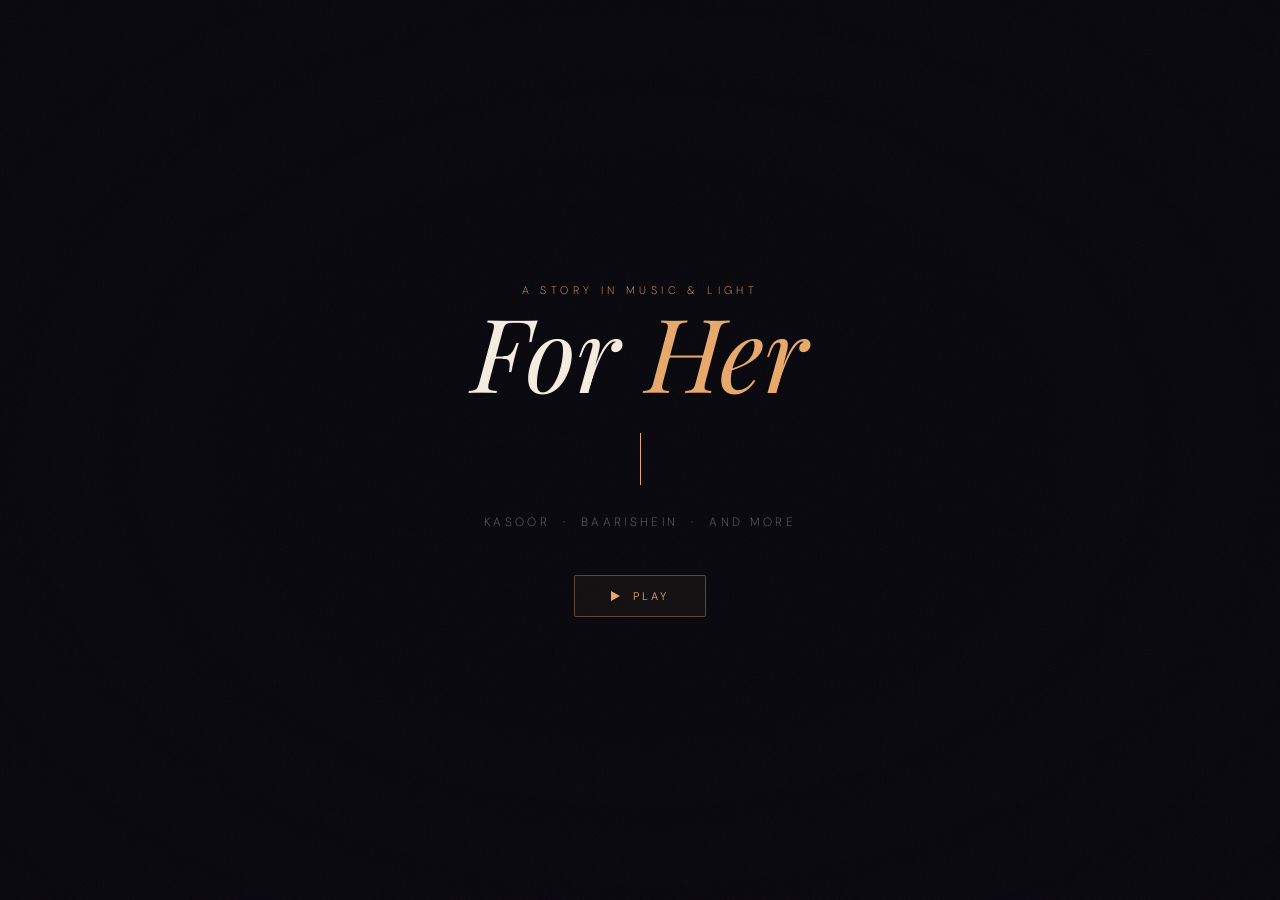
<file: index.html>
<!DOCTYPE html>
<html lang="en">
<head>
<meta charset="UTF-8"/>
<meta name="viewport" content="width=device-width, initial-scale=1.0"/>
<title>For Her — A Music Video</title>
<link rel="preconnect" href="https://fonts.googleapis.com"/>
<link rel="preconnect" href="https://fonts.gstatic.com" crossorigin/>
<link href="https://fonts.googleapis.com/css2?family=Playfair+Display:ital,wght@0,400;0,500;1,300;1,400&family=DM+Sans:wght@200;300;400&display=swap" rel="stylesheet"/>
<style>
*,*::before,*::after{box-sizing:border-box;margin:0;padding:0}
:root{
  --ink:#08070d;--warm:#f5ede0;--amber:#e8a96a;--rose:#d4898a;--blue:#7aafd4;
  --fh:'Playfair Display',serif;--fb:'DM Sans',sans-serif;
}
html,body{width:100%;height:100%;overflow:hidden;background:var(--ink);font-family:var(--fb);color:var(--warm);user-select:none;}

/* GRAIN */
#grain{position:fixed;inset:0;z-index:9999;pointer-events:none;opacity:.038;
  background-image:url("data:image/svg+xml,%3Csvg viewBox='0 0 200 200' xmlns='http://www.w3.org/2000/svg'%3E%3Cfilter id='n'%3E%3CfeTurbulence type='fractalNoise' baseFrequency='.85' numOctaves='4' stitchTiles='stitch'/%3E%3C/filter%3E%3Crect width='100%25' height='100%25' filter='url(%23n)'/%3E%3C/svg%3E");
  background-size:150px;animation:grn .4s steps(3) infinite;}
@keyframes grn{0%{transform:translate(0,0)}33%{transform:translate(-3%,2%)}66%{transform:translate(2%,-3%)}100%{transform:translate(-1%,1%)}}

/* VIGNETTE */
#vig{position:fixed;inset:0;z-index:9998;pointer-events:none;
  background:radial-gradient(ellipse at center,transparent 45%,rgba(8,7,13,.65) 100%);}

/* INTRO */
#intro{position:fixed;inset:0;z-index:5000;display:flex;flex-direction:column;align-items:center;justify-content:center;background:var(--ink);transition:opacity 2s ease,visibility 2s ease;}
#intro.gone{opacity:0;visibility:hidden;pointer-events:none;}
.i-pre{font-family:var(--fb);font-weight:200;font-size:clamp(9px,1.1vw,11px);letter-spacing:.4em;text-transform:uppercase;color:var(--amber);opacity:0;animation:riseIn 1s .4s forwards;}
.i-title{font-family:var(--fh);font-style:italic;font-weight:300;font-size:clamp(3.5rem,8vw,7rem);color:var(--warm);line-height:1.05;text-align:center;opacity:0;animation:riseIn 1.2s .9s forwards;}
.i-title em{color:var(--amber);}
.i-rule{width:1px;height:52px;background:var(--amber);opacity:0;margin:1.8rem 0;animation:fadeIn .8s 1.8s forwards;}
.i-sub{font-family:var(--fb);font-weight:200;font-size:clamp(10px,1.1vw,12px);letter-spacing:.28em;text-transform:uppercase;color:rgba(245,237,224,.45);opacity:0;animation:fadeIn .8s 2.1s forwards;margin-bottom:2.8rem;}
.pbtn{display:flex;align-items:center;gap:13px;padding:13px 36px;border:1px solid rgba(232,169,106,.35);background:rgba(232,169,106,.05);backdrop-filter:blur(8px);border-radius:2px;cursor:pointer;color:var(--amber);font-family:var(--fb);font-weight:300;font-size:11px;letter-spacing:.28em;text-transform:uppercase;opacity:0;animation:fadeIn .8s 2.6s forwards;transition:all .45s ease;}
.pbtn:hover{background:rgba(232,169,106,.12);border-color:rgba(232,169,106,.7);letter-spacing:.34em;}
.ptri{width:0;height:0;border-top:5px solid transparent;border-bottom:5px solid transparent;border-left:9px solid var(--amber);flex-shrink:0;}

/* PROGRESS */
#pw{position:fixed;top:0;left:0;right:0;z-index:4000;height:2px;background:rgba(245,237,224,.05);opacity:0;transition:opacity 1s .5s;}
#pw.on{opacity:1;}
#pb{height:100%;width:0%;background:linear-gradient(to right,var(--rose),var(--amber));box-shadow:0 0 10px rgba(232,169,106,.7);transition:width .25s linear;}

/* SONG LABEL */
#slbl{position:fixed;top:18px;left:50%;transform:translateX(-50%);z-index:4000;font-family:var(--fb);font-weight:200;font-size:10px;letter-spacing:.3em;text-transform:uppercase;color:rgba(232,169,106,.5);opacity:0;transition:opacity .6s;white-space:nowrap;}
#slbl.on{opacity:1;}

/* COUNTER */
#ctr{position:fixed;bottom:26px;right:28px;z-index:4000;font-family:var(--fb);font-weight:200;font-size:10px;letter-spacing:.2em;color:rgba(245,237,224,.22);opacity:0;transition:opacity 1s;}
#ctr.on{opacity:1;}

/* MUSIC BARS */
#mbars{position:fixed;bottom:26px;left:28px;z-index:4000;display:flex;align-items:flex-end;gap:3px;height:18px;opacity:0;transition:opacity .8s;}
#mbars.on{opacity:1;}
.mb{width:2px;border-radius:2px;background:rgba(232,169,106,.5);animation:mba 1s ease-in-out infinite alternate;}
.mb:nth-child(1){height:5px;animation-duration:.9s;animation-delay:0s}
.mb:nth-child(2){height:14px;animation-duration:1.1s;animation-delay:.15s}
.mb:nth-child(3){height:9px;animation-duration:.8s;animation-delay:.3s}
.mb:nth-child(4){height:16px;animation-duration:1.2s;animation-delay:.1s}
.mb:nth-child(5){height:7px;animation-duration:.95s;animation-delay:.25s}
@keyframes mba{from{transform:scaleY(.25)}to{transform:scaleY(1)}}

/* STAGE */
#stage{position:fixed;inset:0;z-index:1;}
.slide{position:absolute;inset:0;opacity:0;transition:opacity 1.5s cubic-bezier(.4,0,.2,1);will-change:opacity;}
.slide.active{opacity:1;}
.sbg{position:absolute;inset:-10%;background-size:cover;background-position:center;will-change:transform;}
.kb-zi{animation:kbZI 20s ease-out forwards;}
.kb-zo{animation:kbZO 20s ease-out forwards;}
.kb-pr{animation:kbPR 20s ease-out forwards;}
.kb-pl{animation:kbPL 20s ease-out forwards;}
.kb-du{animation:kbDU 20s ease-out forwards;}
@keyframes kbZI{from{transform:scale(1)}to{transform:scale(1.14)}}
@keyframes kbZO{from{transform:scale(1.14)}to{transform:scale(1)}}
@keyframes kbPR{from{transform:scale(1.08) translateX(-4%)}to{transform:scale(1.08) translateX(4%)}}
@keyframes kbPL{from{transform:scale(1.08) translateX(4%)}to{transform:scale(1.08) translateX(-4%)}}
@keyframes kbDU{from{transform:scale(1.06) translateY(-3%)}to{transform:scale(1.06) translateY(3%)}}
.sovl{position:absolute;inset:0;background:linear-gradient(160deg,rgba(8,7,13,.1) 0%,rgba(8,7,13,.04) 40%,rgba(8,7,13,.7) 100%);}
.stint{position:absolute;inset:0;mix-blend-mode:multiply;}

/* LYRIC SYSTEM */
.lw{position:absolute;z-index:10;max-width:min(740px,88vw);}
.pos-bl{bottom:12%;left:6%;text-align:left;}
.pos-bc{bottom:12%;left:50%;transform:translateX(-50%);text-align:center;}
.pos-br{bottom:12%;right:6%;text-align:right;}
.pos-ml{top:50%;left:6%;transform:translateY(-50%);text-align:left;}
.pos-mc{top:50%;left:50%;transform:translate(-50%,-50%);text-align:center;}
.pos-tl{top:15%;left:6%;text-align:left;}
.pos-tc{top:15%;left:50%;transform:translateX(-50%);text-align:center;}
.pos-tr{top:15%;right:6%;text-align:right;}

.ll{display:block;font-family:var(--fh);font-style:italic;font-weight:300;
  font-size:clamp(1.5rem,3.3vw,2.9rem);line-height:1.42;color:var(--warm);
  text-shadow:0 3px 40px rgba(0,0,0,.92),0 1px 8px rgba(0,0,0,.8);
  opacity:0;transform:translateY(18px);
  transition:opacity 1.1s ease,transform 1.1s ease;}
.ll.in{opacity:1;transform:translateY(0);}
.ll.out{opacity:0;transform:translateY(-10px);transition:opacity .8s ease,transform .8s ease;}
.ll.gold{color:var(--amber);}
.ll.rose{color:#e8b0b0;}
.ll.blue{color:#a4cce4;}
.ll.big{font-size:clamp(2.1rem,5.2vw,4.8rem);font-weight:400;}
.ll.sm{font-size:clamp(.9rem,1.8vw,1.4rem);font-style:normal;font-family:var(--fb);font-weight:200;letter-spacing:.06em;}
.ll.caps{font-style:normal;letter-spacing:.28em;font-size:clamp(.7rem,1vw,.95rem);font-family:var(--fb);font-weight:200;}
.d1{transition-delay:.25s}.d2{transition-delay:.75s}.d3{transition-delay:1.25s}.d4{transition-delay:1.75s}

/* END CARD */
#ec{position:fixed;inset:0;z-index:4500;display:flex;flex-direction:column;align-items:center;justify-content:center;background:var(--ink);opacity:0;pointer-events:none;transition:opacity 2.5s ease;}
#ec.on{opacity:1;pointer-events:all;}
.e-pre{font-family:var(--fb);font-weight:200;font-size:10px;letter-spacing:.45em;text-transform:uppercase;color:var(--amber);opacity:0;}
#ec.on .e-pre{animation:riseIn 1.2s .5s forwards;}
.e-msg{font-family:var(--fh);font-style:italic;font-size:clamp(2.4rem,6vw,5.5rem);font-weight:300;color:var(--warm);text-align:center;line-height:1.2;margin:.9rem 0 .2rem;opacity:0;}
#ec.on .e-msg{animation:riseIn 1.4s 1s forwards;}
.e-sub{font-family:var(--fh);font-style:italic;font-weight:300;font-size:clamp(1rem,2.1vw,1.5rem);color:var(--amber);opacity:0;}
#ec.on .e-sub{animation:riseIn 1.2s 1.6s forwards;}
.e-rule{width:60px;height:1px;background:var(--amber);margin:2rem auto;opacity:0;}
#ec.on .e-rule{animation:fadeIn .8s 2.2s forwards;}
.e-note{font-family:var(--fb);font-weight:200;font-size:11px;letter-spacing:.16em;text-transform:uppercase;color:rgba(245,237,224,.35);text-align:center;opacity:0;}
#ec.on .e-note{animation:fadeIn .8s 2.6s forwards;}
.rbtn{margin-top:2.5rem;padding:11px 32px;background:transparent;border:1px solid rgba(232,169,106,.22);color:rgba(232,169,106,.45);font-family:var(--fb);font-weight:200;font-size:10px;letter-spacing:.28em;text-transform:uppercase;cursor:pointer;border-radius:2px;transition:all .4s;opacity:0;}
#ec.on .rbtn{animation:fadeIn .8s 3.2s forwards;}
.rbtn:hover{border-color:var(--amber);color:var(--amber);}

/* KEYFRAMES */
@keyframes riseIn{from{opacity:0;transform:translateY(16px)}to{opacity:1;transform:translateY(0)}}
@keyframes fadeIn{from{opacity:0}to{opacity:1}}

/* MOBILE */
@media(max-width:600px){
  .pos-bl,.pos-br{left:5%;right:5%;bottom:14%;text-align:center;transform:none;}
  .pos-ml{left:5%;right:5%;text-align:center;transform:translateY(-50%);}
  .pos-tl,.pos-tr{left:5%;right:5%;text-align:center;transform:none;}
  #ctr{right:16px;bottom:18px;}#mbars{left:16px;bottom:18px;}
}
</style>
</head>
<body>

<div id="grain"></div>
<div id="vig"></div>

<!-- INTRO -->
<div id="intro">
  <span class="i-pre">A story in music &amp; light</span>
  <h1 class="i-title">For <em>Her</em></h1>
  <div class="i-rule"></div>
  <p class="i-sub">Kasoor &nbsp;·&nbsp; Baarishein &nbsp;·&nbsp; and more</p>
  <button class="pbtn" id="playBtn"><span class="ptri"></span>Play</button>
</div>

<!-- PROGRESS -->
<div id="pw"><div id="pb"></div></div>

<!-- SONG LABEL -->
<div id="slbl"></div>

<!-- COUNTER -->
<div id="ctr"></div>

<!-- MUSIC BARS -->
<div id="mbars">
  <div class="mb"></div><div class="mb"></div><div class="mb"></div>
  <div class="mb"></div><div class="mb"></div>
</div>

<!-- STAGE -->
<div id="stage"></div>

<!-- END CARD -->
<div id="ec">
  <span class="e-pre">With everything</span>
  <p class="e-msg">Happy Birthday.</p>
  <p class="e-sub">Always yours to keep.</p>
  <div class="e-rule"></div>
  <p class="e-note">Kasoor · Baarishein · Tum Hi Ho · Tera Yaar Hoon Main · Khairiyat</p>
  <button class="rbtn" onclick="replay()">Watch Again</button>
</div>

<!-- HIDDEN YT -->
<div id="ytc" style="position:fixed;top:-9999px;left:-9999px;width:1px;height:1px;overflow:hidden;"></div>

<script>
/* ── SONGS ───────────────────────────────────────────────────── */
const SONGS = [
  { title:"Kasoor — Prateek Kuhad",         ytId:"N3vQBQ3XPCY", start:30 },
  { title:"Baarishein — Atif Aslam",         ytId:"ixrSQoJ57WM", start:15 },
  { title:"Tum Hi Ho — Arijit Singh",        ytId:"Umqb9KENgmk", start:10 },
  { title:"Tera Yaar Hoon Main — Arijit",    ytId:"f0Z1dOOzN5E", start:12 },
  { title:"Khairiyat — Arijit Singh",        ytId:"dBgtCsrR4xU", start:18 }
];

/* ── SLIDES ──────────────────────────────────────────────────── */
/*
  song: index into SONGS
  dur:  ms this slide stays
  pos:  css class for text placement
  kb:   ken burns class
  img:  Unsplash image URL
  tint: colour overlay (mix-blend multiply)
  lines: array of { text, cls }
*/
const SLIDES = [

  /* ═══════════════════════════════
     KASOOR — longing, first feelings
     ═══════════════════════════════ */
  {
    img:"https://images.unsplash.com/photo-1524504388940-b1c1722653e1?w=1600&q=85",
    tint:"rgba(40,20,8,0.32)", kb:"kb-zi", pos:"pos-bc", song:0, dur:9000,
    lines:[
      {text:"There are people you meet",cls:"d1"},
      {text:"and the world quietly shifts.",cls:"d2 gold"}
    ]
  },
  {
    img:"https://images.unsplash.com/photo-1502082553048-f009c37129b9?w=1600&q=85",
    tint:"rgba(30,12,5,0.3)", kb:"kb-pr", pos:"pos-bl", song:0, dur:9000,
    lines:[
      {text:"She was one of them.",cls:"d1 big gold"}
    ]
  },
  {
    img:"https://images.unsplash.com/photo-1531306728370-e2ebd9d7bb99?w=1600&q=85",
    tint:"rgba(20,10,20,0.28)", kb:"kb-zo", pos:"pos-mc", song:0, dur:10000,
    lines:[
      {text:"Kuch toh tha,",cls:"d1 gold"},
      {text:"jo aaँkhon ne bola,",cls:"d2"},
      {text:"jo lafzon ne nahi.",cls:"d3 rose"}
    ]
  },
  {
    img:"https://images.unsplash.com/photo-1508739773434-c26b3d09e071?w=1600&q=85",
    tint:"rgba(10,5,25,0.3)", kb:"kb-pl", pos:"pos-tr", song:0, dur:9000,
    lines:[
      {text:"The kind of person",cls:"d1 sm"},
      {text:"you remember",cls:"d2"},
      {text:"on ordinary days.",cls:"d3 rose"}
    ]
  },
  {
    img:"https://images.unsplash.com/photo-1494790108377-be9c29b29330?w=1600&q=85",
    tint:"rgba(30,10,5,0.28)", kb:"kb-du", pos:"pos-bc", song:0, dur:9000,
    lines:[
      {text:"Kasoor tera nahi.",cls:"d1 big gold"},
      {text:"Aur mera bhi nahi.",cls:"d2"}
    ]
  },

  /* ═══════════════════════════════
     BAARISHEIN — rain, emotion, depth
     ═══════════════════════════════ */
  {
    img:"https://images.unsplash.com/photo-1519692933481-e162a57d6721?w=1600&q=85",
    tint:"rgba(5,15,32,0.38)", kb:"kb-zi", pos:"pos-bc", song:1, dur:9500,
    lines:[
      {text:"Baarish jab bhi ho —",cls:"d1 blue"},
      {text:"teri yaad aati hai.",cls:"d2"}
    ]
  },
  {
    img:"https://images.unsplash.com/photo-1534274988757-a28bf1a57c17?w=1600&q=85",
    tint:"rgba(5,18,35,0.35)", kb:"kb-du", pos:"pos-ml", song:1, dur:9000,
    lines:[
      {text:"Some feelings",cls:"d1 caps"},
      {text:"don't have names.",cls:"d2 big"},
      {text:"They just live.",cls:"d3 blue"}
    ]
  },
  {
    img:"https://images.unsplash.com/photo-1473621038790-b778b4750efe?w=1600&q=85",
    tint:"rgba(8,12,30,0.38)", kb:"kb-pr", pos:"pos-tc", song:1, dur:9500,
    lines:[
      {text:"Jo dil mein tha —",cls:"d1"},
      {text:"woh kabhi keh nahi paaye.",cls:"d2 rose"}
    ]
  },
  {
    img:"https://images.unsplash.com/photo-1507003211169-0a1dd7228f2d?w=1600&q=85",
    tint:"rgba(5,10,28,0.35)", kb:"kb-zo", pos:"pos-bc", song:1, dur:9000,
    lines:[
      {text:"And still —",cls:"d1 sm"},
      {text:"she stayed.",cls:"d2 big blue"},
      {text:"Like rain that never felt like sadness.",cls:"d3"}
    ]
  },
  {
    img:"https://images.unsplash.com/photo-1500382017468-9049fed747ef?w=1600&q=85",
    tint:"rgba(5,8,25,0.32)", kb:"kb-pl", pos:"pos-br", song:1, dur:9000,
    lines:[
      {text:"Baarishein thi,",cls:"d1 blue"},
      {text:"aur tum bhi.",cls:"d2 gold"}
    ]
  },

  /* ═══════════════════════════════
     TUM HI HO — pure warmth, love
     ═══════════════════════════════ */
  {
    img:"https://images.unsplash.com/photo-1469474968028-56623f02e42e?w=1600&q=85",
    tint:"rgba(30,8,5,0.28)", kb:"kb-zi", pos:"pos-mc", song:2, dur:10000,
    lines:[
      {text:"Tum hi ho.",cls:"d1 big gold"},
    ]
  },
  {
    img:"https://images.unsplash.com/photo-1454496522488-7a8e488e8606?w=1600&q=85",
    tint:"rgba(22,8,5,0.28)", kb:"kb-pl", pos:"pos-bl", song:2, dur:9000,
    lines:[
      {text:"Har ek lamhe mein,",cls:"d1"},
      {text:"sirf tum.",cls:"d2 amber big"}
    ]
  },
  {
    img:"https://images.unsplash.com/photo-1474631245212-32dc3c8310c6?w=1600&q=85",
    tint:"rgba(18,6,4,0.3)", kb:"kb-du", pos:"pos-tc", song:2, dur:9500,
    lines:[
      {text:"There is something rare",cls:"d1 sm"},
      {text:"about a person who makes",cls:"d2"},
      {text:"the world feel like home.",cls:"d3 gold"}
    ]
  },
  {
    img:"https://images.unsplash.com/photo-1518531933037-91b2f5f229cc?w=1600&q=85",
    tint:"rgba(25,8,4,0.28)", kb:"kb-pr", pos:"pos-bc", song:2, dur:9000,
    lines:[
      {text:"Ab tere bina kya nahi —",cls:"d1 rose"},
      {text:"yeh dil jaanta hai.",cls:"d2"}
    ]
  },

  /* ═══════════════════════════════
     TERA YAAR HOON MAIN — friendship, joy
     ═══════════════════════════════ */
  {
    img:"https://images.unsplash.com/photo-1488646953014-85cb44e25828?w=1600&q=85",
    tint:"rgba(28,15,0,0.25)", kb:"kb-zo", pos:"pos-tc", song:3, dur:9000,
    lines:[
      {text:"Tera yaar hoon main.",cls:"d1 gold big"},
      {text:"Sada ke liye.",cls:"d2"}
    ]
  },
  {
    img:"https://images.unsplash.com/photo-1524117074681-31bd4de22ad3?w=1600&q=85",
    tint:"rgba(30,18,0,0.26)", kb:"kb-pr", pos:"pos-bl", song:3, dur:9000,
    lines:[
      {text:"The laughs that made",cls:"d1"},
      {text:"everything okay.",cls:"d2 amber"}
    ]
  },
  {
    img:"https://images.unsplash.com/photo-1504196606672-aef5c9cefc92?w=1600&q=85",
    tint:"rgba(22,12,0,0.26)", kb:"kb-pl", pos:"pos-mc", song:3, dur:9500,
    lines:[
      {text:"Woh waqt,",cls:"d1"},
      {text:"jo kabhi lautega nahi —",cls:"d2"},
      {text:"par dil mein hai.",cls:"d3 gold"}
    ]
  },
  {
    img:"https://images.unsplash.com/photo-1506905925346-21bda4d32df4?w=1600&q=85",
    tint:"rgba(20,10,0,0.28)", kb:"kb-zi", pos:"pos-tr", song:3, dur:9000,
    lines:[
      {text:"Saath nibhaana,",cls:"d1 gold"},
      {text:"yeh waada mera.",cls:"d2"}
    ]
  },

  /* ═══════════════════════════════
     KHAIRIYAT — care, distance, birthday
     ═══════════════════════════════ */
  {
    img:"https://images.unsplash.com/photo-1500622944204-b135684e99fd?w=1600&q=85",
    tint:"rgba(5,5,22,0.33)", kb:"kb-du", pos:"pos-bc", song:4, dur:9500,
    lines:[
      {text:"Khairiyat pooch,",cls:"d1 blue"},
      {text:"kabhi toh khairiyat pooch.",cls:"d2"}
    ]
  },
  {
    img:"https://images.unsplash.com/photo-1476514525535-07fb3b4ae5f1?w=1600&q=85",
    tint:"rgba(5,5,22,0.32)", kb:"kb-pl", pos:"pos-ml", song:4, dur:9500,
    lines:[
      {text:"Distance changes nothing",cls:"d1"},
      {text:"that was ever real.",cls:"d2 rose"}
    ]
  },
  {
    img:"https://images.unsplash.com/photo-1542831371-29b0f74f9713?w=1600&q=85",
    tint:"rgba(8,5,20,0.35)", kb:"kb-zi", pos:"pos-bc", song:4, dur:10000,
    lines:[
      {text:"And today —",cls:"d1 caps"},
      {text:"on your birthday,",cls:"d2 big gold"},
      {text:"I just want you to feel it all.",cls:"d3"}
    ]
  },
  {
    img:"https://images.unsplash.com/photo-1451187580459-43490279c0fa?w=1600&q=85",
    tint:"rgba(5,0,18,0.35)", kb:"kb-zo", pos:"pos-mc", song:4, dur:13000,
    lines:[
      {text:"Happy Birthday.",cls:"d1 big gold"},
      {text:"You deserve every beautiful thing.",cls:"d2"},
      {text:"Every single one.",cls:"d3 rose"}
    ]
  }

];

/* ── ENGINE ──────────────────────────────────────────────────── */
let cur      = -1;
let stTimer  = null;
let running  = false;
let ytPlrs   = {};
let ytOk     = false;
let activeSng= -1;

const $stage = document.getElementById('stage');
const $pb    = document.getElementById('pb');
const $pw    = document.getElementById('pw');
const $ctr   = document.getElementById('ctr');
const $mbars = document.getElementById('mbars');
const $slbl  = document.getElementById('slbl');
const $intro = document.getElementById('intro');
const $ec    = document.getElementById('ec');

/* BUILD */
function buildSlides() {
  SLIDES.forEach((s, i) => {
    const d = document.createElement('div');
    d.className = 'slide'; d.id = `sl-${i}`;
    d.innerHTML = `
      <div class="sbg ${s.kb}" style="background-image:url('${s.img}')"></div>
      <div class="sovl"></div>
      <div class="stint" style="background:${s.tint}"></div>
      <div class="lw ${s.pos}">
        ${s.lines.map(l=>`<span class="ll ${l.cls||''}">${l.text}</span>`).join('')}
      </div>`;
    $stage.appendChild(d);
  });
}

/* GO TO SLIDE */
function goSlide(idx) {
  if (idx >= SLIDES.length) { showEnd(); return; }
  const prev = cur; cur = idx;

  if (prev >= 0) {
    const pe = document.getElementById(`sl-${prev}`);
    if (pe) {
      pe.querySelectorAll('.ll').forEach(l => { l.classList.remove('in'); l.classList.add('out'); });
      setTimeout(() => pe.classList.remove('active'), 1500);
    }
  }

  const el = document.getElementById(`sl-${idx}`);
  /* Reset Ken Burns by cloning bg node */
  const ob = el.querySelector('.sbg');
  const nb = ob.cloneNode(false); nb.className = ob.className; nb.style.cssText = ob.style.cssText;
  ob.parentNode.replaceChild(nb, ob);
  el.classList.add('active');

  /* Lyrics */
  const lls = el.querySelectorAll('.ll');
  lls.forEach(l => { l.classList.remove('out'); });
  requestAnimationFrame(() => requestAnimationFrame(() => lls.forEach(l => l.classList.add('in'))));

  /* Progress */
  const dur = SLIDES[idx].dur;
  $pb.style.transition = 'none'; $pb.style.width = '0%';
  requestAnimationFrame(() => requestAnimationFrame(() => {
    $pb.style.transition = `width ${dur/1000}s linear`;
    $pb.style.width = '100%';
  }));

  $ctr.textContent = `${String(idx+1).padStart(2,'0')} / ${String(SLIDES.length).padStart(2,'0')}`;

  const sng = SLIDES[idx].song;
  if (sng !== activeSng) { activeSng = sng; switchSong(sng); }

  clearTimeout(stTimer);
  stTimer = setTimeout(() => goSlide(cur + 1), dur);
}

/* YOUTUBE */
function loadYT() {
  const t = document.createElement('script');
  t.src = 'https://www.youtube.com/iframe_api';
  document.head.appendChild(t);
}

window.onYouTubeIframeAPIReady = function() {
  ytOk = true;
  const wrap = document.getElementById('ytc');
  SONGS.forEach((s, i) => {
    const el = document.createElement('div'); el.id = `yt-${i}`; wrap.appendChild(el);
    ytPlrs[i] = new YT.Player(`yt-${i}`, {
      height:'1', width:'1', videoId: s.ytId,
      playerVars: { start:s.start, autoplay:0, controls:0, disablekb:1, fs:0, modestbranding:1, rel:0 },
      events: { onReady: e => e.target.setVolume(0) }
    });
  });
};

function switchSong(idx) {
  $slbl.classList.remove('on');
  setTimeout(() => { $slbl.textContent = SONGS[idx].title; $slbl.classList.add('on'); }, 350);
  if (!ytOk) return;
  SONGS.forEach((_, i) => {
    if (i !== idx && ytPlrs[i]) fadeVol(ytPlrs[i], 0, () => { try{ytPlrs[i].pauseVideo();}catch{} });
  });
  if (ytPlrs[idx]) {
    try { ytPlrs[idx].seekTo(SONGS[idx].start, true); ytPlrs[idx].playVideo(); fadeVol(ytPlrs[idx], 82); }
    catch(e){}
  }
}

function fadeVol(player, to, cb) {
  let v = 0; try { v = player.getVolume()||0; } catch{}
  const step = to > v ? 3 : -3;
  const iv = setInterval(() => {
    v += step;
    if ((step>0&&v>=to)||(step<0&&v<=to)) { v=to; clearInterval(iv); if(cb) cb(); }
    try { player.setVolume(Math.max(0,Math.min(100,v))); } catch{}
  }, 80);
}

/* START */
function start() {
  $intro.classList.add('gone');
  [$pw,$ctr,$mbars,$slbl].forEach(e => e.classList.add('on'));
  running = true;
  setTimeout(() => goSlide(0), 1600);
}

/* END */
function showEnd() {
  running = false; $pb.style.width = '100%';
  SONGS.forEach((_,i) => { if(ytPlrs[i]) fadeVol(ytPlrs[i],0,()=>{ try{ytPlrs[i].pauseVideo();}catch{} }); });
  setTimeout(() => $ec.classList.add('on'), 2000);
}

/* REPLAY */
function replay() {
  $ec.classList.remove('on'); cur=-1; activeSng=-1;
  document.querySelectorAll('.slide').forEach(s => {
    s.classList.remove('active');
    s.querySelectorAll('.ll').forEach(l => l.classList.remove('in','out'));
  });
  running = true;
  setTimeout(() => goSlide(0), 800);
}

/* KEYBOARD: → / Space = next, ← = prev */
document.addEventListener('keydown', e => {
  if (!running) return;
  if (e.key==='ArrowRight'||e.key===' ') { e.preventDefault(); clearTimeout(stTimer); goSlide(cur+1); }
  if (e.key==='ArrowLeft') { e.preventDefault(); clearTimeout(stTimer); goSlide(Math.max(0,cur-1)); }
});

/* INIT */
document.getElementById('playBtn').addEventListener('click', start);
buildSlides();
loadYT();
</script>
</body>
</html>
</file>
